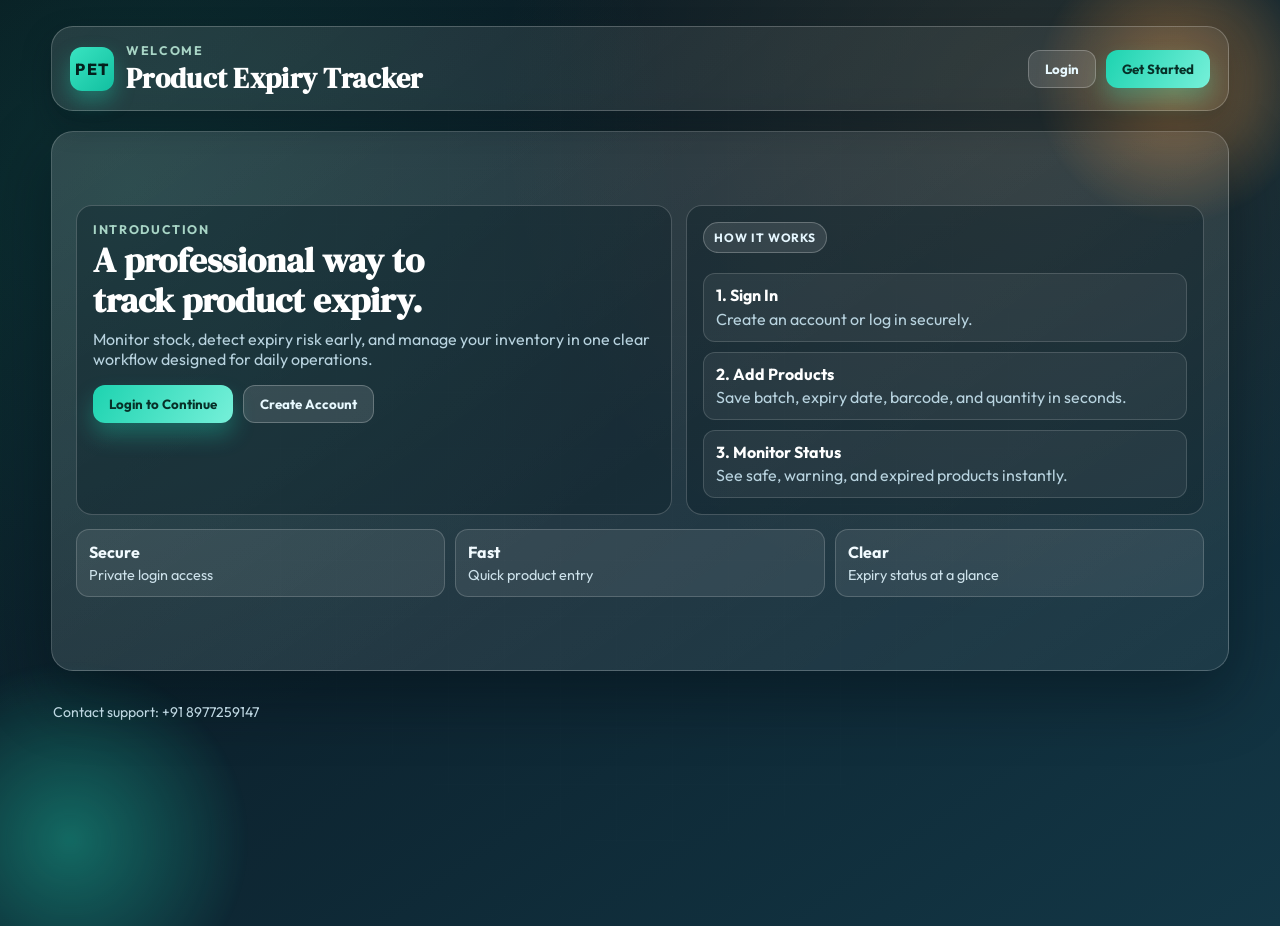
<file: Backend/Frontend/intro.html>
<!doctype html>
<html>

<head>
    <meta charset="utf-8" />
    <meta name="viewport" content="width=device-width, initial-scale=1" />
    <title>Product Expiry Tracker - Introduction</title>
    <link rel="stylesheet" href="style.css">
</head>

<body class="auth-page intro-page">
    <div class="float-orb orb-one"></div>
    <div class="float-orb orb-two"></div>

    <div class="auth-layout">
        <header class="topbar">
            <div class="brand-block">
                <div class="brand-mark">PET</div>
                <div>
                    <p class="eyebrow">Welcome</p>
                    <h1>Product Expiry Tracker</h1>
                </div>
            </div>

            <div class="header-actions">
                <button class="nav-btn nav-btn-ghost" onclick="window.location.href='/auth'">Login</button>
                <button class="nav-btn nav-btn-exit" onclick="window.location.href='/auth'">Get Started</button>
            </div>
        </header>

        <main class="auth-shell intro-shell">
            <section class="auth-hero intro-hero intro-hero-full intro-grid">
                <div class="intro-top">
                    <div class="intro-pane intro-pane-left">
                        <p class="eyebrow">Introduction</p>
                        <h2>A professional way to track product expiry.</h2>
                        <p class="intro-lead">
                            Monitor stock, detect expiry risk early, and manage your inventory in one clear workflow
                            designed
                            for daily operations.
                        </p>

                        <div class="intro-actions">
                            <button class="btn" onclick="window.location.href='/auth'">Login to Continue</button>
                            <button class="nav-btn nav-btn-ghost" onclick="window.location.href='/auth'">Create
                                Account</button>
                        </div>
                    </div>

                    <div class="intro-pane intro-pane-right">
                        <div class="intro-process">
                            <span class="auth-badge">How it works</span>
                            <div class="intro-steps">
                                <div class="intro-step">
                                    <h3>1. Sign In</h3>
                                    <p>Create an account or log in securely.</p>
                                </div>
                                <div class="intro-step">
                                    <h3>2. Add Products</h3>
                                    <p>Save batch, expiry date, barcode, and quantity in seconds.</p>
                                </div>
                                <div class="intro-step">
                                    <h3>3. Monitor Status</h3>
                                    <p>See safe, warning, and expired products instantly.</p>
                                </div>
                            </div>
                        </div>
                    </div>
                </div>

                <div class="intro-bottom">
                    <div class="intro-stats">
                        <div class="stat-card">
                            <strong>Secure</strong>
                            <span>Private login access</span>
                        </div>
                        <div class="stat-card">
                            <strong>Fast</strong>
                            <span>Quick product entry</span>
                        </div>
                        <div class="stat-card">
                            <strong>Clear</strong>
                            <span>Expiry status at a glance</span>
                        </div>
                    </div>
                </div>
            </section>
        </main>

        <footer class="footerbar">
            <span>Contact support: +91 8977259147</span>
        </footer>
    </div>
</body>

</html>
</file>
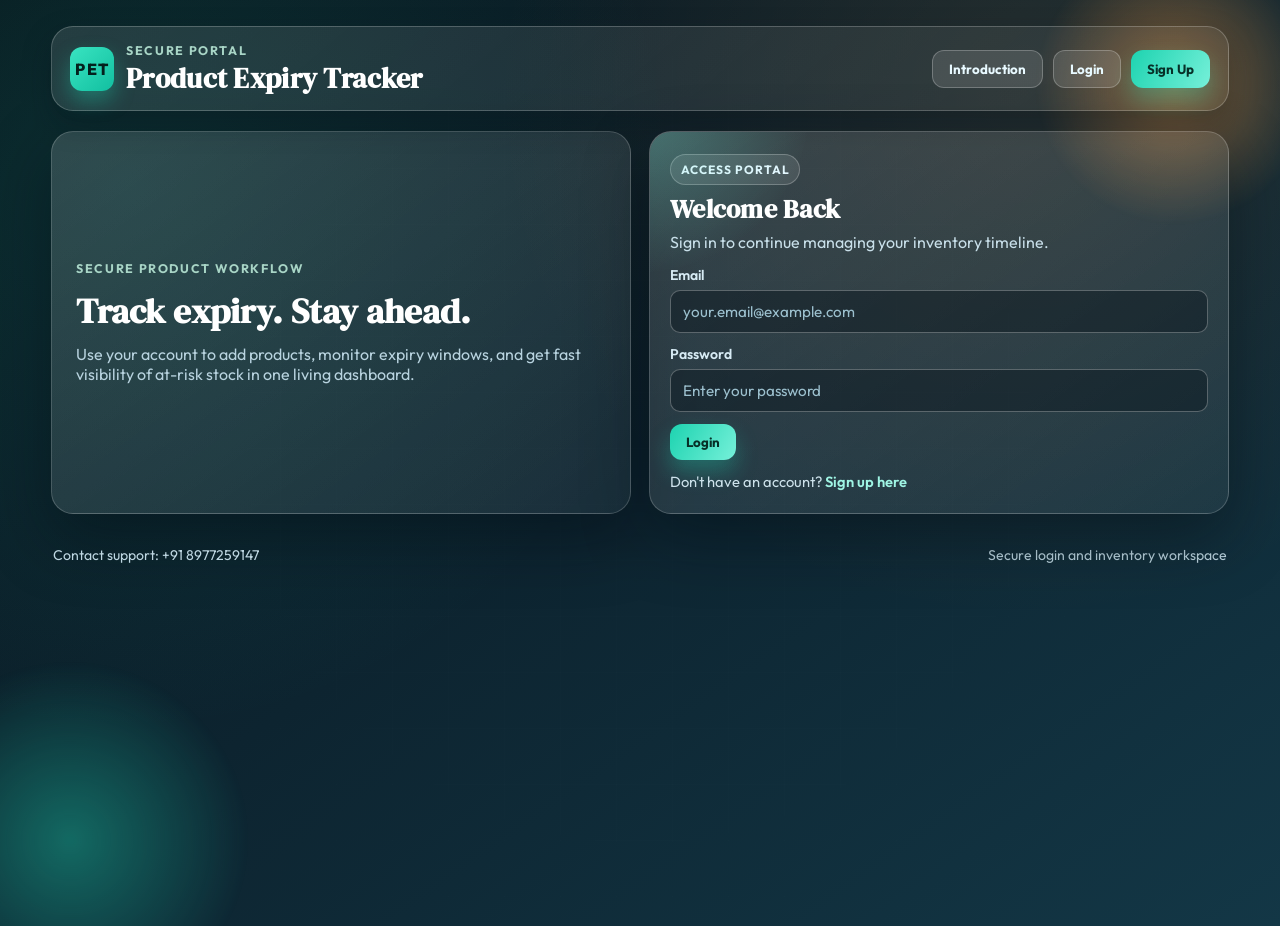
<file: Backend/Frontend/login.html>
<!DOCTYPE html>
<html>

<head>
    <meta charset="utf-8" />
    <meta name="viewport" content="width=device-width, initial-scale=1" />
    <title>Product Expiry Tracker - Login</title>
    <link rel="stylesheet" href="style.css">
</head>

<body class="auth-page">
    <div class="float-orb orb-one"></div>
    <div class="float-orb orb-two"></div>

    <div class="auth-layout">
        <header class="topbar">
            <div class="brand-block">
                <div class="brand-mark">PET</div>
                <div>
                    <p class="eyebrow">Secure portal</p>
                    <h1>Product Expiry Tracker</h1>
                </div>
            </div>

            <div class="header-actions">
                <button class="nav-btn nav-btn-ghost" onclick="window.location.href='/'">Introduction</button>
                <button class="nav-btn nav-btn-ghost" onclick="showLoginForm()">Login</button>
                <button class="nav-btn nav-btn-exit" onclick="showSignupForm()">Sign Up</button>
            </div>
        </header>

        <main class="auth-shell">
            <section class="auth-hero">
                <p class="eyebrow">Secure product workflow</p>
                <h2>Track expiry. Stay ahead.</h2>
                <p>Use your account to add products, monitor expiry windows, and get fast visibility of at-risk stock
                    in
                    one living dashboard.</p>
            </section>

            <section class="auth-container">
                <div class="auth-panel">
                    <span class="auth-badge">Access portal</span>
                    <!-- Login Form -->
                    <div id="loginForm" class="form-step">
                        <h1>Welcome Back</h1>
                        <p class="auth-card-copy">Sign in to continue managing your inventory timeline.</p>
                        <div class="error" id="loginError"></div>
                        <div class="form-group">
                            <label for="loginEmail">Email</label>
                            <input type="email" id="loginEmail" placeholder="your.email@example.com" required>
                        </div>
                        <div class="form-group">
                            <label for="loginPassword">Password</label>
                            <input type="password" id="loginPassword" placeholder="Enter your password" required>
                        </div>
                        <button class="btn" onclick="handleLogin()">Login</button>
                        <div class="toggle-form">
                            Don't have an account? <a onclick="showSignupForm()">Sign up here</a>
                        </div>
                    </div>

                    <!-- Signup Form -->
                    <div id="signupForm" class="form-step" style="display: none;">
                        <h1>Create Account</h1>
                        <p class="auth-card-copy">Create a secure account to start tracking product batches.</p>
                        <div class="error" id="signupError"></div>
                        <div class="success" id="signupSuccess"></div>
                        <div class="form-group">
                            <label for="signupEmail">Email</label>
                            <input type="email" id="signupEmail" placeholder="your.email@example.com" required>
                        </div>
                        <div class="form-group">
                            <label for="signupPhone">Mobile Number</label>
                            <input type="tel" id="signupPhone" placeholder="+91XXXXXXXXXX" required>
                        </div>
                        <div class="form-group">
                            <label for="signupPassword">Password</label>
                            <input type="password" id="signupPassword" placeholder="Enter a password (min 6 chars)"
                                required>
                        </div>
                        <div class="form-group">
                            <label for="signupPasswordConfirm">Confirm Password</label>
                            <input type="password" id="signupPasswordConfirm" placeholder="Confirm password" required>
                        </div>
                        <button class="btn" onclick="handleSignup()">Sign Up</button>
                        <div class="toggle-form">
                            Already have an account? <a onclick="showLoginForm()">Login here</a>
                        </div>
                    </div>
                </div>
            </section>
        </main>

        <footer class="footerbar">
            <span>Contact support: +91 8977259147</span>
            <span>Secure login and inventory workspace</span>
        </footer>
    </div>

    <script>
        const API = window.location.hostname === 'localhost'
            ? "http://localhost:1000"
            : window.location.origin;

        function animateForms() {
            document.getElementById('loginForm').classList.remove('form-step');
            document.getElementById('signupForm').classList.remove('form-step');
            setTimeout(() => {
                document.getElementById('loginForm').classList.add('form-step');
                document.getElementById('signupForm').classList.add('form-step');
            }, 10);
        }

        function showLoginForm() {
            document.getElementById('loginForm').style.display = 'block';
            document.getElementById('signupForm').style.display = 'none';
            animateForms();

            document.getElementById('loginError').style.display = 'none';
            document.getElementById('signupError').style.display = 'none';
            document.getElementById('signupSuccess').style.display = 'none';
        }

        function showSignupForm() {
            document.getElementById('loginForm').style.display = 'none';
            document.getElementById('signupForm').style.display = 'block';
            animateForms();

            document.getElementById('loginError').style.display = 'none';
            document.getElementById('signupError').style.display = 'none';
            document.getElementById('signupSuccess').style.display = 'none';
        }

        async function handleLogin() {
            const email = document.getElementById('loginEmail').value;
            const password = document.getElementById('loginPassword').value;
            const errorDiv = document.getElementById('loginError');

            if (!email || !password) {
                errorDiv.textContent = 'Please fill in all fields';
                errorDiv.style.display = 'block';
                return;
            }

            try {
                const res = await fetch(API + '/login', {
                    method: 'POST',
                    headers: { 'Content-Type': 'application/json' },
                    body: JSON.stringify({ email, password })
                });

                const data = await res.json();

                if (!res.ok) {
                    errorDiv.textContent = data.error || 'Login failed';
                    errorDiv.style.display = 'block';
                    return;
                }

                // Save token and redirect
                localStorage.setItem('token', data.token);
                window.location.href = '/dashboard';
            } catch (e) {
                errorDiv.textContent = 'Failed to connect to server';
                errorDiv.style.display = 'block';
                console.error(e);
            }
        }

        async function handleSignup() {
            const email = document.getElementById('signupEmail').value;
            const phone = document.getElementById('signupPhone').value;
            const password = document.getElementById('signupPassword').value;
            const passwordConfirm = document.getElementById('signupPasswordConfirm').value;
            const errorDiv = document.getElementById('signupError');
            const successDiv = document.getElementById('signupSuccess');

            errorDiv.style.display = 'none';
            successDiv.style.display = 'none';

            if (!email || !phone || !password || !passwordConfirm) {
                errorDiv.textContent = 'Please fill in all fields';
                errorDiv.style.display = 'block';
                return;
            }

            if (password !== passwordConfirm) {
                errorDiv.textContent = 'Passwords do not match';
                errorDiv.style.display = 'block';
                return;
            }

            if (password.length < 6) {
                errorDiv.textContent = 'Password must be at least 6 characters';
                errorDiv.style.display = 'block';
                return;
            }

            try {
                const res = await fetch(API + '/signup', {
                    method: 'POST',
                    headers: { 'Content-Type': 'application/json' },
                    body: JSON.stringify({ email, phone, password })
                });

                const data = await res.json();

                if (!res.ok) {
                    errorDiv.textContent = data.error || 'Signup failed';
                    errorDiv.style.display = 'block';
                    return;
                }

                successDiv.textContent = 'Account created! Please login with your credentials.';
                successDiv.style.display = 'block';

                // Clear form
                document.getElementById('signupEmail').value = '';
                document.getElementById('signupPhone').value = '';
                document.getElementById('signupPassword').value = '';
                document.getElementById('signupPasswordConfirm').value = '';

                // Redirect to login after 2 seconds
                setTimeout(() => {
                    showLoginForm();
                }, 2000);
            } catch (e) {
                errorDiv.textContent = 'Failed to connect to server';
                errorDiv.style.display = 'block';
                console.error(e);
            }
        }

        // Allow Enter key to submit
        document.addEventListener('DOMContentLoaded', () => {
            document.getElementById('loginPassword').addEventListener('keypress', (e) => {
                if (e.key === 'Enter') handleLogin();
            });
            document.getElementById('signupPasswordConfirm').addEventListener('keypress', (e) => {
                if (e.key === 'Enter') handleSignup();
            });
        });
    </script>
</body>

</html>
</file>
<file: Backend/Frontend/style.css>
@import url('https://fonts.googleapis.com/css2?family=Outfit:wght@300;400;500;600;700;800&family=DM+Serif+Display:ital@0;1&display=swap');

:root {
	--bg-1: #08151c;
	--bg-2: #0d2430;
	--bg-3: #133746;
	--surface: rgba(255, 255, 255, 0.08);
	--surface-strong: rgba(255, 255, 255, 0.14);
	--text: #eaf6fb;
	--muted: #b8d3df;
	--title: #ffffff;
	--primary: #1dd3b0;
	--primary-strong: #0da58a;
	--accent: #ff9f43;
	--danger: #ff5f5f;
	--warning: #f6c64f;
	--success: #2ac77c;
	--ring: rgba(29, 211, 176, 0.45);
	--shadow-deep: 0 24px 65px rgba(3, 12, 18, 0.45);
	--shadow-soft: 0 12px 28px rgba(8, 21, 28, 0.35);
	--radius-lg: 22px;
	--radius-md: 14px;
	--radius-sm: 10px;
}

* {
	box-sizing: border-box;
}

html,
body {
	margin: 0;
	min-height: 100%;
}

body {
	font-family: 'Outfit', 'Segoe UI', Tahoma, sans-serif;
	color: var(--text);
	background:
    radial-gradient(circle at 10% 20%, rgba(29, 211, 176, 0.12), transparent 40%),
    radial-gradient(circle at 80% 10%, rgba(255, 159, 67, 0.1), transparent 40%),
    linear-gradient(145deg, var(--bg-1), var(--bg-2), var(--bg-3));
	position: relative;
	overflow-x: hidden;
}

body::before {
	content: '';
	position: fixed;
	inset: 0;
	pointer-events: none;
	background-image:
		linear-gradient(rgba(255, 255, 255, 0.03) 1px, transparent 1px),
		linear-gradient(90deg, rgba(255, 255, 255, 0.03) 1px, transparent 1px);
	background-size: 56px 56px;
	mask-image: radial-gradient(circle at center, black 40%, transparent 95%);
	opacity: 0.3;
}

.page-shell,
.auth-layout {
	width: min(1200px, 92%);
	margin: 26px auto;
	display: grid;
	gap: 20px;
	animation: rise-in 650ms ease both;
}

.topbar {
	display: flex;
	align-items: center;
	justify-content: space-between;
	gap: 14px;
	flex-wrap: wrap;
	padding: 16px 18px;
	border-radius: var(--radius-lg);
	background: linear-gradient(140deg, rgba(255, 255, 255, 0.11), rgba(255, 255, 255, 0.05));
	border: 1px solid rgba(255, 255, 255, 0.22);
	box-shadow: var(--shadow-soft);
	backdrop-filter: blur(8px);
}

.brand-block {
	display: flex;
	align-items: center;
	gap: 12px;
}

.brand-mark {
	width: 44px;
	height: 44px;
	border-radius: 12px;
	display: grid;
	place-items: center;
	font-weight: 800;
	letter-spacing: 0.08em;
	color: #04211d;
	background: linear-gradient(135deg, #39e4c1, #12bfa0);
	box-shadow: 0 10px 20px rgba(29, 211, 176, 0.36);
}

h1,
h2,
h3 {
	margin: 0;
	color: var(--title);
	line-height: 1.15;
}

h1 {
	font-family: 'DM Serif Display', Georgia, serif;
	font-size: clamp(1.35rem, 2.2vw, 2rem);
	letter-spacing: 0.01em;
}

h2 {
	font-family: 'DM Serif Display', Georgia, serif;
	font-size: clamp(1.45rem, 2.7vw, 2.3rem);
	max-width: 22ch;
}

h3 {
	font-size: 1.2rem;
	font-weight: 700;
}

p {
	margin: 0;
	color: var(--muted);
}

.eyebrow {
	color: #a8d5c6;
	font-size: 0.78rem;
	text-transform: uppercase;
	letter-spacing: 0.13em;
	font-weight: 700;
	margin-bottom: 4px;
}

.header-actions {
	display: flex;
	gap: 10px;
	flex-wrap: wrap;
}

.nav-btn,
.btn,
.primary-action,
.card button {
	border: 0;
	color: #073028;
	font-family: inherit;
	font-weight: 700;
	border-radius: 12px;
	padding: 10px 16px;
	cursor: pointer;
	transition: transform 180ms ease, box-shadow 220ms ease, filter 220ms ease;
}

.nav-btn:hover,
.btn:hover,
.primary-action:hover,
.card button:hover {
	transform: translateY(-1px) scale(1.01);
}

.nav-btn:active,
.btn:active,
.primary-action:active,
.card button:active {
	transform: translateY(0);
}

.nav-btn-ghost {
	background: rgba(255, 255, 255, 0.12);
	color: #e8f9ff;
	border: 1px solid rgba(255, 255, 255, 0.24);
}

.nav-btn-ghost:hover {
	box-shadow: 0 10px 18px rgba(1, 11, 17, 0.34);
}

.nav-btn-exit,
.btn,
.primary-action {
	background: linear-gradient(120deg, var(--primary), #76f0d9);
	box-shadow: 0 12px 22px rgba(29, 211, 176, 0.32);
}

.nav-btn-exit:hover,
.btn:hover,
.primary-action:hover {
	filter: brightness(1.04);
}

.dashboard-grid {
	display: grid;
	grid-template-columns: 1.1fr 1fr;
	gap: 18px;
	align-items: start;
}

.hero-panel {
	padding: 26px 24px;
	border-radius: var(--radius-lg);
	border: 1px solid rgba(255, 255, 255, 0.2);
	background:
		radial-gradient(circle at 90% 10%, rgba(255, 159, 67, 0.28), transparent 40%),
		linear-gradient(150deg, rgba(255, 255, 255, 0.16), rgba(255, 255, 255, 0.06));
	box-shadow: var(--shadow-deep);
	min-height: 230px;
	display: grid;
	align-content: center;
	gap: 12px;
	position: relative;
	overflow: hidden;
}

.hero-panel::after {
	content: '';
	position: absolute;
	width: 200px;
	height: 200px;
	right: -42px;
	bottom: -68px;
	border-radius: 50%;
	background: radial-gradient(circle, rgba(255, 159, 67, 0.35), transparent 72%);
	animation: pulse-glow 4.6s ease-in-out infinite;
}

.hero-copy {
	max-width: 52ch;
	font-size: 1.03rem;
}

.glass-card {
	padding: 18px;
	border-radius: var(--radius-lg);
	border: 1px solid rgba(255, 255, 255, 0.2);
	background: linear-gradient(140deg, rgba(255, 255, 255, 0.12), rgba(255, 255, 255, 0.04));
	backdrop-filter: blur(7px);
	box-shadow: var(--shadow-soft);
}

.section-head {
	display: flex;
	justify-content: space-between;
	align-items: baseline;
	margin-bottom: 14px;
	gap: 8px;
}

.section-head span {
	color: #c0dfeb;
	font-size: 0.88rem;
	font-weight: 600;
}

.product-form {
	display: grid;
	gap: 11px;
}

input,
textarea,
select {
	width: 100%;
	border: 1px solid rgba(255, 255, 255, 0.28);
	border-radius: var(--radius-sm);
	background: rgba(3, 15, 22, 0.38);
	color: #f4fbff;
	padding: 11px 12px;
	font-family: inherit;
	font-size: 0.95rem;
	transition: border-color 200ms ease, box-shadow 220ms ease, background-color 220ms ease;
}

input::placeholder {
	color: #9cc0ce;
}

input:focus,
textarea:focus,
select:focus {
	outline: none;
	border-color: #84f4dd;
	box-shadow: 0 0 0 4px var(--ring);
	background: rgba(3, 15, 22, 0.52);
}

#productList {
	display: grid;
  gap: 12px;
}

.card {
	border-radius: 14px;
	border: 1px solid rgba(255, 255, 255, 0.2);
	padding: 13px 14px;
	background: linear-gradient(135deg, rgba(255, 255, 255, 0.11), rgba(255, 255, 255, 0.03));
	animation: card-in 440ms ease both;
	box-shadow: 0 8px 20px rgba(4, 15, 21, 0.28);
}

.card h3 {
	margin-bottom: 5px;
}

.card p {
	font-size: 0.92rem;
	margin-top: 3px;
}

.card button {
	margin-top: 10px;
	background: linear-gradient(140deg, #ff8a8a, #ff6363);
	color: #fff;
	box-shadow: 0 10px 18px rgba(255, 95, 95, 0.25);
}

.card.safe {
	border-left: 5px solid var(--success);
}

.card.warning {
	border-left: 5px solid var(--warning);
}

.card.expired {
	border-left: 5px solid var(--danger);
	background: linear-gradient(135deg, rgba(255, 95, 95, 0.2), rgba(255, 255, 255, 0.04));
}

.state-message {
	border: 1px dashed rgba(255, 255, 255, 0.32);
	border-radius: 12px;
	padding: 12px;
	text-align: center;
	color: #d4e6ee;
}

.state-error {
	color: #ffd0d0;
	border-color: rgba(255, 95, 95, 0.5);
	background: rgba(255, 95, 95, 0.15);
}

.footerbar {
	display: flex;
	justify-content: space-between;
	gap: 12px;
	flex-wrap: wrap;
	font-size: 0.88rem;
	color: #bed7e2;
	padding: 12px 2px 4px;
}

/* Auth and intro pages */
.auth-page {
	min-height: 100vh;
}

.auth-shell {
	display: grid;
	grid-template-columns: 1fr 1fr;
	gap: 18px;
	align-items: stretch;
}

.auth-hero,
.auth-panel {
	border-radius: var(--radius-lg);
	border: 1px solid rgba(255, 255, 255, 0.2);
	background: linear-gradient(145deg, rgba(255, 255, 255, 0.15), rgba(255, 255, 255, 0.05));
	box-shadow: var(--shadow-deep);
}

.auth-hero {
	padding: 26px 24px;
	display: grid;
	align-content: center;
	gap: 12px;
}

.auth-container {
	display: grid;
}

.auth-panel {
	position: relative;
	padding: 22px 20px;
	overflow: hidden;
}

.auth-panel::before {
	content: '';
	position: absolute;
	width: 340px;
	height: 340px;
	left: -180px;
	top: -200px;
	border-radius: 50%;
	background: radial-gradient(circle, rgba(118, 240, 217, 0.32), transparent 72%);
	pointer-events: none;
}

.auth-badge {
	display: inline-flex;
	align-items: center;
	border-radius: 999px;
	border: 1px solid rgba(255, 255, 255, 0.24);
	background: rgba(255, 255, 255, 0.1);
	color: #e6f7ff;
	font-size: 0.75rem;
	font-weight: 700;
	letter-spacing: 0.08em;
	text-transform: uppercase;
	padding: 7px 10px;
	margin-bottom: 10px;
}

.form-step {
	animation: fade-slide 420ms ease both;
}

.form-step h1 {
	font-size: 1.6rem;
	margin-bottom: 7px;
}

.auth-card-copy {
	margin-bottom: 14px;
	color: #c8dfe9;
}

.form-group {
	margin-bottom: 12px;
}

.form-group label {
	display: block;
	margin-bottom: 6px;
	font-size: 0.88rem;
	color: #d7ebf4;
	font-weight: 600;
}

.toggle-form {
	margin-top: 12px;
	font-size: 0.92rem;
	color: #cde2eb;
}

.toggle-form a {
	color: #9ff5e4;
	text-decoration: none;
	font-weight: 600;
	cursor: pointer;
}

.toggle-form a:hover {
	text-decoration: underline;
}

.error,
.success {
	display: none;
	border-radius: 11px;
	padding: 10px 11px;
	margin-bottom: 10px;
	font-size: 0.9rem;
}

.error {
	background: rgba(255, 95, 95, 0.2);
	border: 1px solid rgba(255, 140, 140, 0.45);
	color: #ffd7d7;
}

.success {
	background: rgba(42, 199, 124, 0.22);
	border: 1px solid rgba(118, 240, 165, 0.45);
	color: #d4ffe8;
}

.float-orb {
	position: fixed;
	border-radius: 50%;
	pointer-events: none;
	filter: blur(2px);
	z-index: 0;
}

.orb-one {
	width: 290px;
	height: 290px;
	top: -60px;
	right: -40px;
	background: radial-gradient(circle, rgba(255, 159, 67, 0.45), transparent 68%);
	animation: drift 9s ease-in-out infinite;
}

.orb-two {
	width: 360px;
	height: 360px;
	left: -110px;
	bottom: -120px;
	background: radial-gradient(circle, rgba(29, 211, 176, 0.4), transparent 70%);
	animation: drift 11s ease-in-out infinite reverse;
}

.intro-shell {
	grid-template-columns: 1fr;
}

.intro-hero {
	min-height: 60vh;
}

.intro-grid {
	display: grid;
	gap: 14px;
}

.intro-top {
	display: grid;
	grid-template-columns: 1.15fr 1fr;
	gap: 14px;
}

.intro-pane {
	border-radius: 16px;
	border: 1px solid rgba(255, 255, 255, 0.2);
	background: rgba(5, 24, 32, 0.34);
	padding: 16px;
}

.intro-lead {
	margin-top: 8px;
}

.intro-actions {
	margin-top: 16px;
	display: flex;
	gap: 10px;
	flex-wrap: wrap;
}

.intro-steps {
	display: grid;
	gap: 10px;
	margin-top: 10px;
}

.intro-step {
	border-radius: 12px;
	border: 1px solid rgba(255, 255, 255, 0.15);
	background: rgba(255, 255, 255, 0.06);
	padding: 12px;
}

.intro-step h3 {
	font-size: 1rem;
	margin-bottom: 4px;
}

.intro-stats {
	display: grid;
	grid-template-columns: repeat(3, minmax(0, 1fr));
	gap: 10px;
}

.stat-card {
	border-radius: 13px;
	border: 1px solid rgba(255, 255, 255, 0.18);
	background: rgba(255, 255, 255, 0.08);
	padding: 12px;
	display: grid;
	gap: 4px;
}

.stat-card strong {
	color: #f2fbff;
}

.stat-card span {
	color: #cde2eb;
	font-size: 0.9rem;
}

@keyframes rise-in {
	from {
		opacity: 0;
		transform: translateY(20px);
	}

	to {
		opacity: 1;
		transform: translateY(0);
	}
}

@keyframes card-in {
	from {
		opacity: 0;
		transform: translateY(8px) scale(0.995);
	}

	to {
		opacity: 1;
		transform: translateY(0) scale(1);
	}
}

@keyframes fade-slide {
	from {
		opacity: 0;
		transform: translateY(10px);
	}

	to {
		opacity: 1;
		transform: translateY(0);
	}
}

@keyframes drift {
	0%,
	100% {
		transform: translate(0, 0) scale(1);
	}

	50% {
		transform: translate(14px, -18px) scale(1.06);
	}
}

@keyframes pulse-glow {
	0%,
	100% {
		opacity: 0.45;
		transform: scale(1);
	}

	50% {
		opacity: 0.7;
		transform: scale(1.08);
	}
}

@media (max-width: 1050px) {
	.dashboard-grid,
	.auth-shell,
	.intro-top {
		grid-template-columns: 1fr;
	}

	.hero-panel,
	.auth-hero {
		min-height: initial;
	}

	.intro-stats {
		grid-template-columns: 1fr;
	}
}

@media (max-width: 700px) {
	.page-shell,
	.auth-layout {
		width: min(1200px, 94%);
		margin: 14px auto;
	}

	.topbar {
		padding: 14px;
	}

	.brand-mark {
		width: 40px;
		height: 40px;
		font-size: 0.85rem;
	}

	h1 {
		font-size: 1.25rem;
	}

	.hero-panel,
	.glass-card,
	.auth-hero,
	.auth-panel {
		padding: 15px;
	}

	.footerbar {
		font-size: 0.82rem;
	}
}

@media (prefers-reduced-motion: reduce) {
	*,
	*::before,
	*::after {
		animation-duration: 0.01ms !important;
		animation-iteration-count: 1 !important;
		transition-duration: 0.01ms !important;
		scroll-behavior: auto !important;
	}
}
</file>
